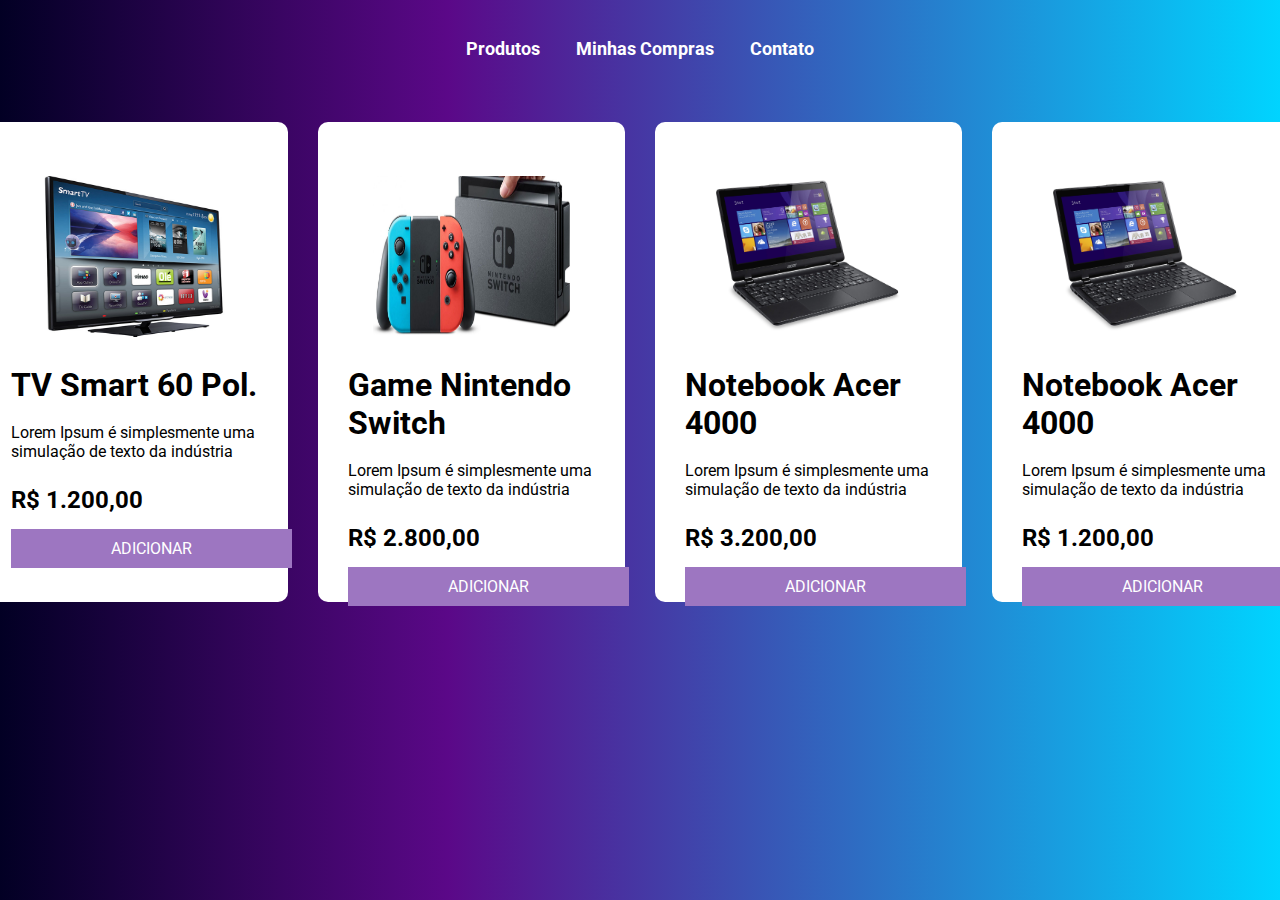
<file: index.html>
<!DOCTYPE html>
<html lang="pt-br">
  <head>
    <meta charset="UTF-8" />
    <meta name="viewport" content="width=device-width, initial-scale=1.0" />
    <title>Card Shop - HTML e CSS</title>
    <link rel="stylesheet" href="css/style.css" />
  </head>
  <body>
    <!-- Navbar -->
    <header class="navbar">
      <nav>
        <a class="link" href="index.html">Produtos</a>
        <a class="link" href="compras.html">Minhas Compras</a>
        <a class="link" href="#">Contato</a>
      </nav>
    </header>

    <!-- Grupo de Cards -->
    <section class="card-group">
      <!-- Cards -->
      <div class="card">
        <img class="card-img" src="imgs/1.jpg" alt="" />
        <h1>TV Smart 60 Pol.</h1>
        <p class="card-text">
          Lorem Ipsum é simplesmente uma simulação de texto da indústria
        </p>
        <h2>R$ 1.200,00</h2>
        <a class="btn" href="#">ADICIONAR</a>
      </div>
      <!-- Cards -->
      <div class="card">
        <img class="card-img" src="imgs/2.jpg" alt="" />
        <h1>Game Nintendo Switch</h1>
        <p class="card-text">
          Lorem Ipsum é simplesmente uma simulação de texto da indústria
        </p>
        <h2>R$ 2.800,00</h2>
        <a class="btn" href="#">ADICIONAR</a>
      </div>
      <!-- Cards -->
      <div class="card">
        <img class="card-img" src="imgs/3.jpg" alt="" />
        <h1>Notebook Acer 4000</h1>
        <p class="card-text">
          Lorem Ipsum é simplesmente uma simulação de texto da indústria
        </p>
        <h2>R$ 3.200,00</h2>
        <a class="btn" href="#">ADICIONAR</a>
      </div>
      <!-- Cards -->
      <div class="card">
        <img class="card-img" src="imgs/3.jpg" alt="" />
        <h1>Notebook Acer 4000</h1>
        <p class="card-text">
          Lorem Ipsum é simplesmente uma simulação de texto da indústria
        </p>
        <h2>R$ 1.200,00</h2>
        <a class="btn" href="#">ADICIONAR</a>
      </div>
    </section>
  </body>
</html>
</file>
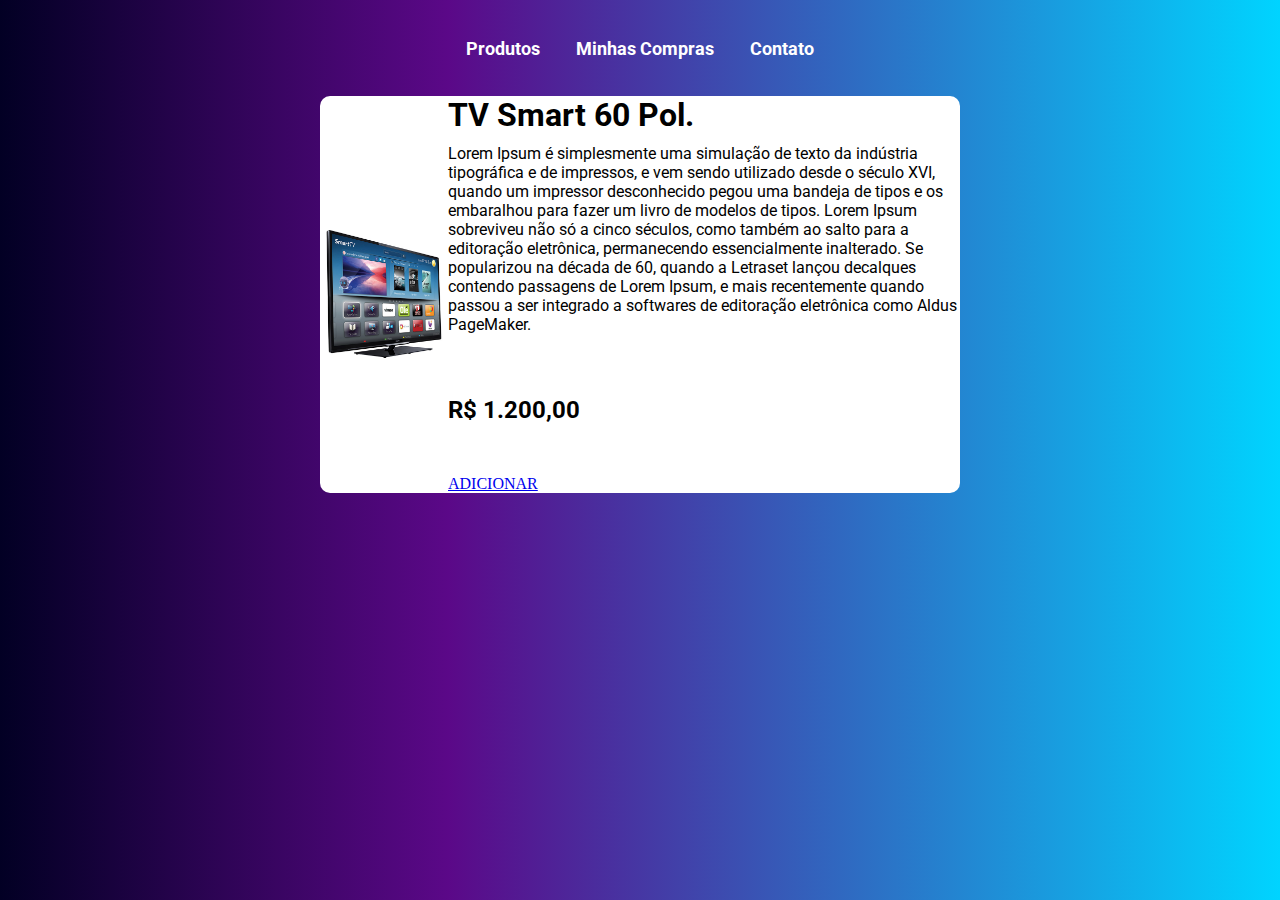
<file: compras.html>
<!DOCTYPE html>
<html lang="pt-br">
  <head>
    <meta charset="UTF-8" />
    <meta name="viewport" content="width=device-width, initial-scale=1.0" />
    <title>Card Shop - HTML e CSS</title>
    <link rel="stylesheet" href="css/style.css" />
  </head>
  <body>
    <!-- Navbar -->
    <header class="navbar">
      <nav>
        <a class="link" href="index.html">Produtos</a>
        <a class="link" href="compras.html">Minhas Compras</a>
        <a class="link" href="#">Contato</a>
      </nav>
    </header>

    <!-- Grupo de Cards -->
    <section class="card-group_compra">
      <!-- Cards -->
      <div class="card-compra">
        <img class="card-img_compra" src="imgs/1.jpg" alt="" />

        <div class="card-compra_texto">
          <h1 class="compra-titulo">TV Smart 60 Pol.</h1>
          <p class="compra-texto">
            Lorem Ipsum é simplesmente uma simulação de texto da indústria
            tipográfica e de impressos, e vem sendo utilizado desde o século
            XVI, quando um impressor desconhecido pegou uma bandeja de tipos e
            os embaralhou para fazer um livro de modelos de tipos. Lorem Ipsum
            sobreviveu não só a cinco séculos, como também ao salto para a
            editoração eletrônica, permanecendo essencialmente inalterado. Se
            popularizou na década de 60, quando a Letraset lançou decalques
            contendo passagens de Lorem Ipsum, e mais recentemente quando passou
            a ser integrado a softwares de editoração eletrônica como Aldus
            PageMaker.
          </p>
          <h2 class="compra-valor">R$ 1.200,00</h2>
          <a class="compra-btn" href="#">ADICIONAR</a>
        </div>
      </div>
    </section>
  </body>
</html>
</file>
<file: css/style.css>
@import url("https://fonts.googleapis.com/css2?family=Roboto:wght@400;700&display=swap");

* {
  margin: 0;
  padding: 0;
  box-sizing: border-box;
}

body {
  background: linear-gradient(
    90deg,
    rgba(2, 0, 36, 1) 0%,
    rgba(91, 8, 136, 1) 35%,
    rgba(0, 212, 255, 1) 100%
  );
  width: 100%;
  height: 100vh;
}

.navbar {
  width: 100%;
  height: 6rem;
  display: flex;
  justify-content: center;
  align-items: center;
}

.link {
  color: #fff;
  font-size: 18px;
  font-family: "Roboto", sans-serif;
  font-weight: 700;
  text-decoration: none;
  padding: 1rem;
  transition: 0.5s;
}

.link:hover {
  font-size: 24px;
  opacity: 0.8;
}

.card-group {
  display: flex;
  align-items: center;
  justify-content: center;
  margin: 2%;
  gap: 30px;
}
.card-img {
  width: 100%;
  height: 50%;
  padding: 10%;
}

.card {
  width: 25%;
  height: 30rem;
  background-color: #fff;
  border-radius: 10px;
  padding: 30px;
  transition: 0.5s;
}

.card:hover {
  box-shadow: 5px 5px #e5cff7;
}

h1 {
  font-family: "Roboto", sans-serif;
  font-weight: 700;
}
h2 {
  font-family: "Roboto", sans-serif;
  font-weight: 700;
  margin: 10% 0;
}

.card-text {
  margin: 8% 0;
  font-weight: 400;
  font-family: "Roboto", sans-serif;
}

.btn {
  width: 100%;
  height: 2.5rem;
  background-color: #9d76c1;
  color: #fff;
  padding: 10px 100px;
  font-family: "Roboto", sans-serif;
  font-weight: 400;
  text-decoration: none;
  transition: 0.5s;
}

.btn:hover {
  opacity: 0.6;
}

.card-group_compra {
  display: flex;
  justify-content: center;
  align-items: center;
}

.card-compra {
  display: flex;
  justify-content: center;
  align-items: center;
  background-color: #fff;
  margin: 0 10%;
  border-radius: 10px;
  width: 50%;
}

.card-img_compra {
  width: 20%;
  height: auto;
}

.card-compra_texto {
  display: flex;
  flex-direction: column;
}

.compra-titulo {
  font-family: "Roboto", sans-serif;
  font-weight: 700;
}

.compra-texto {
  margin: 2% 0;
  font-weight: 400;
  font-family: "Roboto", sans-serif;
}

@media (max-width: 576px) {
  .card-group {
    flex-direction: column;
  }

  .card {
    width: 90%;
    height: 40rem;
    background-color: #fff;
    border-radius: 10px;
    padding: 20px;
    transition: 0.5s;
  }
}
</file>
